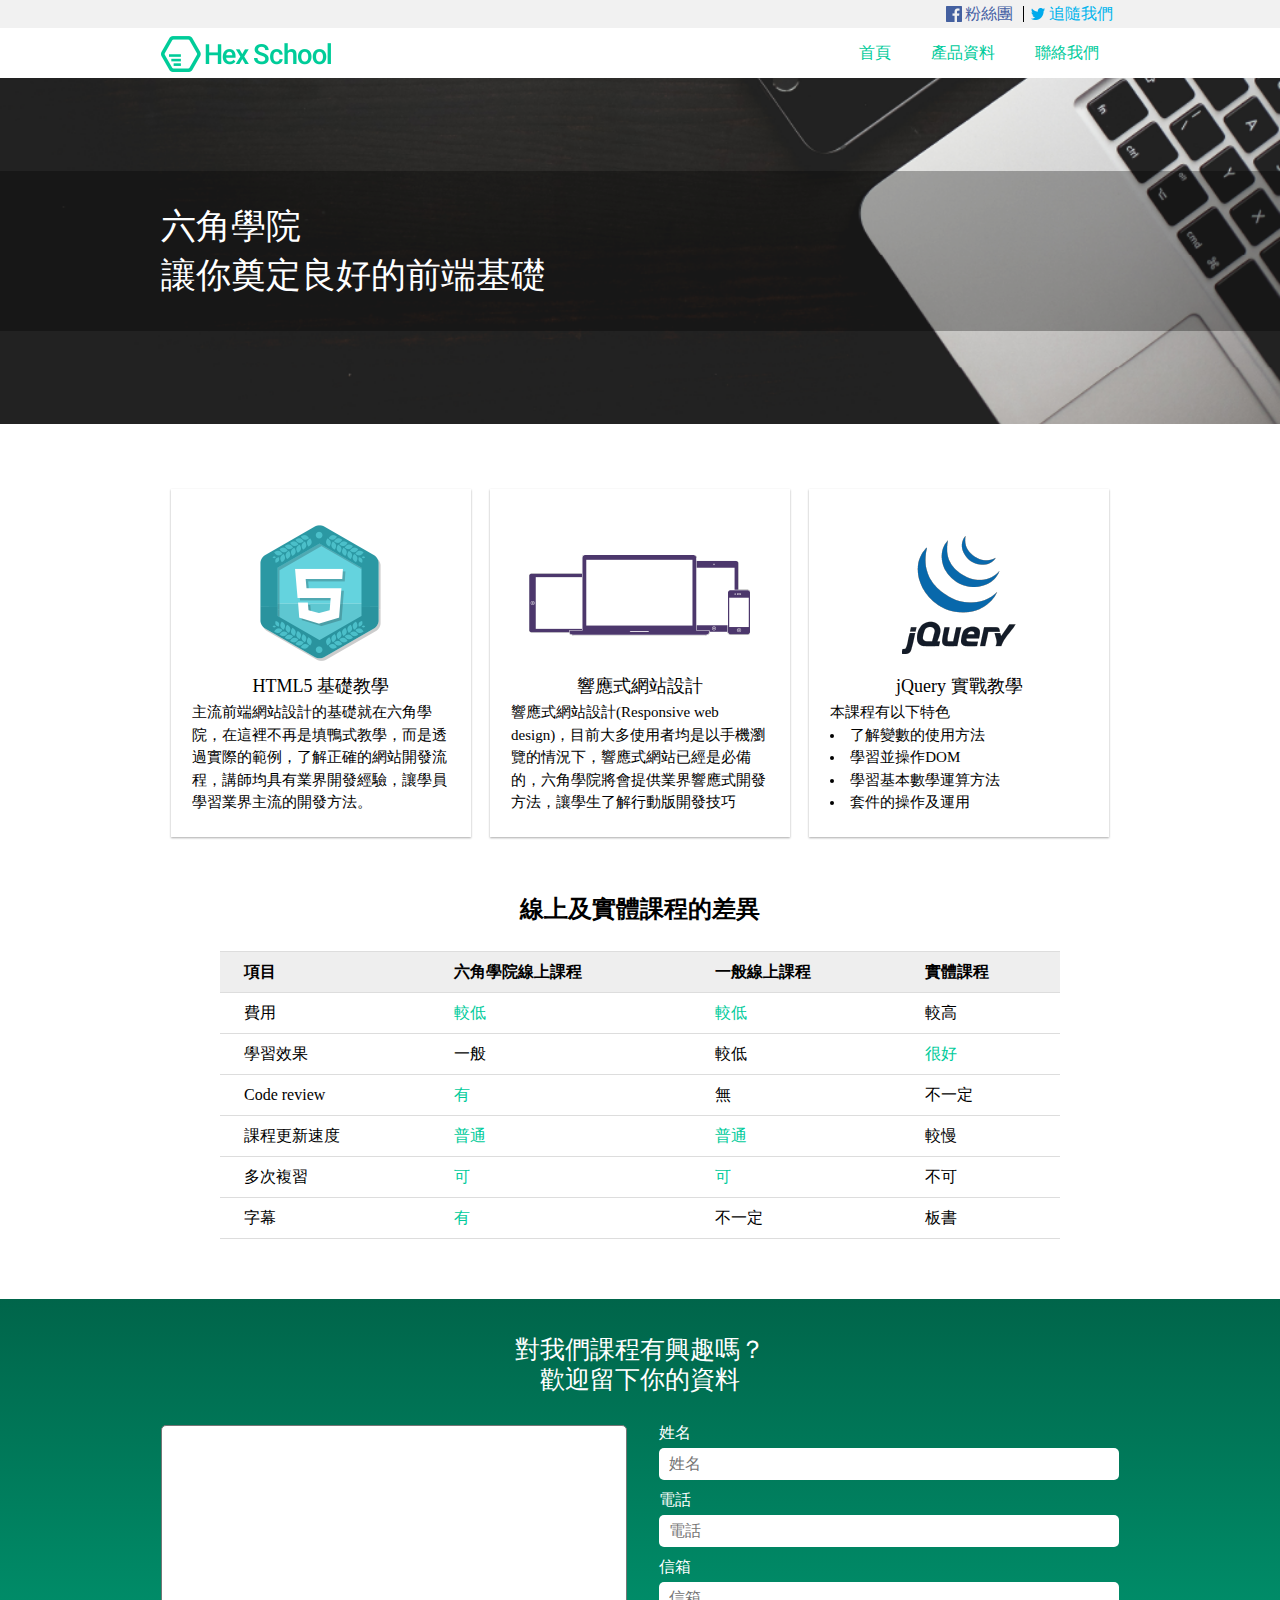
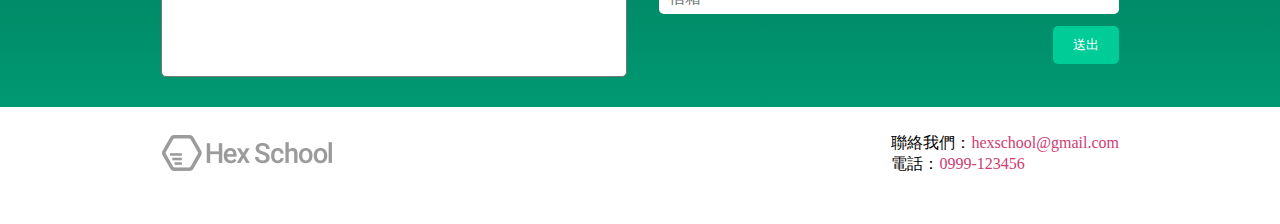
<file: html/index.html>
<!DOCTYPE html>
<html lang="en">
  <head>
    <meta charset="UTF-8" />
    <meta http-equiv="X-UA-Compatible" content="IE=edge" />
    <meta name="viewport" content="width=device-width, initial-scale=1.0" />
    <link rel="stylesheet" href="./style.css" />
    <title>Document</title>
  </head>

  <body>
    <header>
      <div class="social-bar">
        <ul class="container">
          <li>
            <a class="icon-link fb" href="#">
              <img src="./images/facebookIcon.png" alt="facebookIcon" /> 粉絲團
            </a>
          </li>
          <li>
            <a class="icon-link tw" href="#">
              <img src="./images/twitterIcon.png" alt="facebookIcon" /> 追隨我們
            </a>
          </li>
        </ul>
      </div>
      <div class="menu">
        <a href=""><img src="./images/logo.png" alt="logo" /></a>
        <ul class="menu-link">
          <li><a href="#">首頁</a></li>
          <li><a href="#">產品資料</a></li>
          <li><a href="#">聯絡我們</a></li>
        </ul>
      </div>
    </header>
    <div class="hero">
      <div class="text-bg">
        <div class="container">
          <p>六角學院</p>
          <p>讓你奠定良好的前端基礎</p>
        </div>
      </div>
    </div>
    <ul class="course container">
      <li class="col">
        <div class="img-box">
          <img src="./images/html.png" alt="" />
        </div>
        <h2>HTML5 基礎教學</h2>
        <p>
          主流前端網站設計的基礎就在六角學院，在這裡不再是填鴨式教學，而是透過實際的範例，了解正確的網站開發流程，講師均具有業界開發經驗，讓學員學習業界主流的開發方法。
        </p>
      </li>
      <li class="col">
        <div class="img-box">
          <img src="./images/rwd.png" alt="rwd" />
        </div>
        <h2>響應式網站設計</h2>
        <p>
          響應式網站設計(Responsive web
          design)，目前大多使用者均是以手機瀏覽的情況下，響應式網站已經是必備的，六角學院將會提供業界響應式開發方法，讓學生了解行動版開發技巧
        </p>
      </li>
      <li class="col">
        <div class="img-box">
          <img src="./images/jQuery.png" alt="jQuery" />
        </div>
        <h2>jQuery 實戰教學</h2>
        <p>本課程有以下特色</p>
        <ul class="jquery-liet">
          <li>了解變數的使用方法</li>
          <li>學習並操作DOM</li>
          <li>學習基本數學運算方法</li>
          <li>套件的操作及運用</li>
        </ul>
      </li>
    </ul>
    <div class="difference container">
      <h2 class="title">線上及實體課程的差異</h2>
      <table class="difference-table">
        <tr>
          <th>項目</th>
          <th>六角學院線上課程</th>
          <th>一般線上課程</th>
          <th>實體課程</th>
        </tr>
        <tr>
          <td>費用</td>
          <td class="hitglight">較低</td>
          <td class="hitglight">較低</td>
          <td>較高</td>
        </tr>
        <tr>
          <td>學習效果</td>
          <td>一般</td>
          <td>較低</td>
          <td class="hitglight">很好</td>
        </tr>
        <tr>
          <td>Code review</td>
          <td class="hitglight">有</td>
          <td>無</td>
          <td>不一定</td>
        </tr>
        <tr>
          <td>課程更新速度</td>
          <td class="hitglight">普通</td>
          <td class="hitglight">普通</td>
          <td>較慢</td>
        </tr>
        <tr>
          <td>多次複習</td>
          <td class="hitglight">可</td>
          <td class="hitglight">可</td>
          <td>不可</td>
        </tr>
        <tr>
          <td>字幕</td>
          <td class="hitglight">有</td>
          <td>不一定</td>
          <td>板書</td>
        </tr>
      </table>
    </div>
    <div class="send">
      <div class="container">
        <h2 class="title">
          對我們課程有興趣嗎？<br />
          歡迎留下你的資料
        </h2>
        <form class="send-form">
          <textarea class="say" placeholder="我想說..."> </textarea>
          <div class="your-data">
            <label>姓名</label>
            <input type="text" placeholder="姓名" />
            <label>電話</label>
            <input type="text" placeholder="電話" />
            <label>信箱</label>
            <input type="text" placeholder="信箱" />
            <button type="button" class="submit">送出</button>
          </div>
        </form>
      </div>
    </div>
    <footer class="footer container">
      <div><img src="./images/footerLogo.png" alt="footerLogo" /></div>
      <ul class="connection">
        <li>
          聯絡我們：<a href="mailto:hexschool@gmail.com">hexschool@gmail.com</a>
        </li>
        <li>電話：<a href="tel:+0999-123456">0999-123456</a></li>
      </ul>
    </footer>
  </body>
</html>
</file>
<file: html/style.css>
/* http://meyerweb.com/eric/tools/css/reset/ 
   v2.0 | 20110126
   License: none (public domain)
*/

html,
body,
div,
span,
applet,
object,
iframe,
h1,
h2,
h3,
h4,
h5,
h6,
p,
blockquote,
pre,
a,
abbr,
acronym,
address,
big,
cite,
code,
del,
dfn,
em,
img,
ins,
kbd,
q,
s,
samp,
small,
strike,
strong,
sub,
sup,
tt,
var,
b,
u,
i,
center,
dl,
dt,
dd,
ol,
ul,
li,
fieldset,
form,
label,
legend,
table,
caption,
tbody,
tfoot,
thead,
tr,
th,
td,
article,
aside,
canvas,
details,
embed,
figure,
figcaption,
footer,
header,
hgroup,
menu,
nav,
output,
ruby,
section,
summary,
time,
mark,
audio,
video {
  margin: 0;
  padding: 0;
  border: 0;
  font-size: 100%;
  font: inherit;
  vertical-align: baseline;
}
/* HTML5 display-role reset for older browsers */
article,
aside,
details,
figcaption,
figure,
footer,
header,
hgroup,
menu,
nav,
section {
  display: block;
}
body {
  line-height: 1;
}
ol,
ul {
  list-style: none;
}
blockquote,
q {
  quotes: none;
}
blockquote:before,
blockquote:after,
q:before,
q:after {
  content: "";
  content: none;
}
table {
  border-collapse: collapse;
  border-spacing: 0;
}

a {
  color: black;
  text-decoration: none;
}

img {
  display: block;
  max-width: 100%;
  height: auto;
}

button {
  cursor: pointer;
}

.container {
  max-width: 958px;
  margin: 0 auto;
  padding: 0 21px;
}

.social-bar {
  background-color: #f1f1f1;
}

.social-bar .container {
  display: flex;
  justify-content: end;
  align-self: center;
}

.social-bar .icon-link {
  display: flex;
  align-content: center;
  margin: 6px 0px;
  font-size: 16px;
  margin-right: 6px;
}

.social-bar .icon-link img {
  margin-right: 3px;
}
.social-bar .fb {
  padding-right: 10px;
  border-right: black solid 1px;
  color: #4460a4;
}

.social-bar .tw {
  color: #00b4ed;
}

.menu {
  display: flex;
  justify-content: space-between;
  max-width: 1000px;
  margin: 0 auto;
}

.menu .menu-link {
  display: flex;
  align-items: center;
  padding-right: 21px;
}

.menu .menu-link a:hover {
  border-bottom: #00cb9bed solid 3px;
}

.menu-link a {
  color: #00cb9b;
  padding: 10px 10px;
  margin: 0 10px;
}

.hero {
  background-image: url(./images/banner.png);
  background-position: center;
  background-size: cover;
  margin-bottom: 65px;
  height: 346px;
  display: flex;
  flex-direction: column;
  justify-content: center;
}

.hero .text-bg {
  background-color: rgba(0, 0, 0, 0.3);
  height: 160px;
}

.hero .container {
  height: 100%;
  color: white;
  display: flex;
  flex-direction: column;
  justify-content: center;
  font-size: 35px;
  line-height: 1.4;
}

.course {
  display: flex;
  justify-content: space-between;
  flex-wrap: wrap;
  margin-bottom: 60px;
}

.course .col {
  width: 258px;
  box-shadow: 0 1px 2px #aaa;
  transition: transform 0.3s ease;
  transform: scale(1) translateY(0);
  padding: 23px 21px;
  margin: 0 auto;
}

.course .col .img-box {
  display: flex;
  justify-content: center;
  align-items: center;
  height: 165px;
}

.course .col h2 {
  text-align: center;
  font-size: 18px;
  margin-bottom: 6px;
}

.course .col p {
  font-size: 15px;
  line-height: 22.5px;
}

.course .jquery-liet {
  list-style: disc;
  list-style-position: inside;
  font-size: 15px;
  line-height: 22.5px;
}

.difference {
  margin-bottom: 60px;
}

.difference .title {
  font-size: 24px;
  margin-bottom: 30px;
  font-weight: bold;
  text-align: center;
}

.difference .difference-table {
  width: 840px;
  margin: 0 auto;
}

.difference td,
.difference th {
  border-top: 1px solid #ddd;
  border-bottom: 1px solid #ddd;
  padding: 12px 12px 12px 24px;
  text-align: left;
}

.difference th {
  font-weight: bold;
  background: #eee;
}

.difference tr:hover {
  background: #eee;
}

.difference .hitglight {
  color: #00cb9b;
}

.send {
  background: linear-gradient(180deg, #00654a, #009972);
  color: white;
}
.send .container {
  padding-top: 36px;
  padding-bottom: 30px;
}
.send .title {
  text-align: center;
  font-size: 25px;
  line-height: 30px;
  margin-bottom: 30px;
}
.send .send-form {
  display: flex;
  justify-content: space-between;
  flex-wrap: wrap;
}

.send .say {
  width: 460px;
  height: 246px;
  border-radius: 5px;
  outline: none;
  resize: none;
}

.send .your-data {
  width: 460px;
}

.send .your-data label {
  margin-bottom: 7px;
  display: inline-block;
}
.send .your-data input {
  border: none;
  border-radius: 5px;
  outline: none;
  padding: 7px 10px;
  width: 440px;
  margin-bottom: 12px;
  font-size: 16px;
}
.send .your-data .submit {
  background: #00cc98;
  color: white;
  padding: 10px 20px;
  border: none;
  border-radius: 5px;
  display: block;
  outline: none;
  float: right;
}

.footer {
  display: flex;
  justify-content: space-between;
  align-items: center;
  padding-top: 25px;
  padding-bottom: 50px;
}
.footer .connection {
  font-size: 16px;
  line-height: 21px;
}


.footer .connection a{
  color: #cd3b72;
}
</file>
